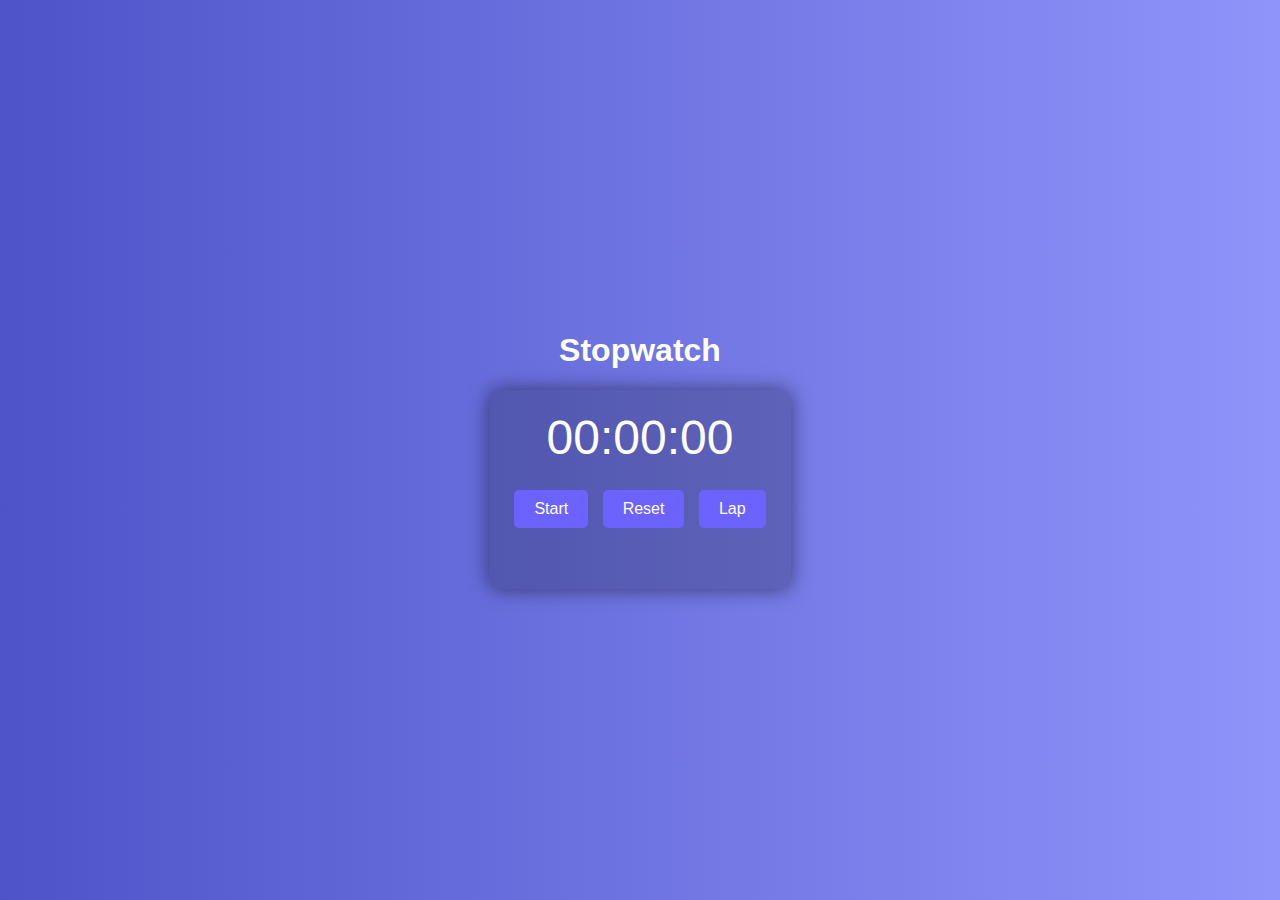
<file: TASK-2/index.html>
<!DOCTYPE html>
<html lang="en">
<head>
    <meta charset="UTF-8">
    <meta name="viewport" content="width=device-width, initial-scale=1.0">
    <title>Stopwatch</title>
    <link rel="stylesheet" href="style.css">
</head>
<body>
    <center>
    <div class="container">
        <h1>Stopwatch</h1>
        <div class="stopwatch">
            <div id="display">00:00:00</div>
            <div class="controls">
                <button id="startStopBtn">Start</button>
                <button id="resetBtn">Reset</button>
                <button id="lapBtn">Lap</button>
            </div>
            <ul id="laps"></ul>
        </div>
    </div>
    <script src="script.js"></script>
</center>
</body>
</html>
</file>
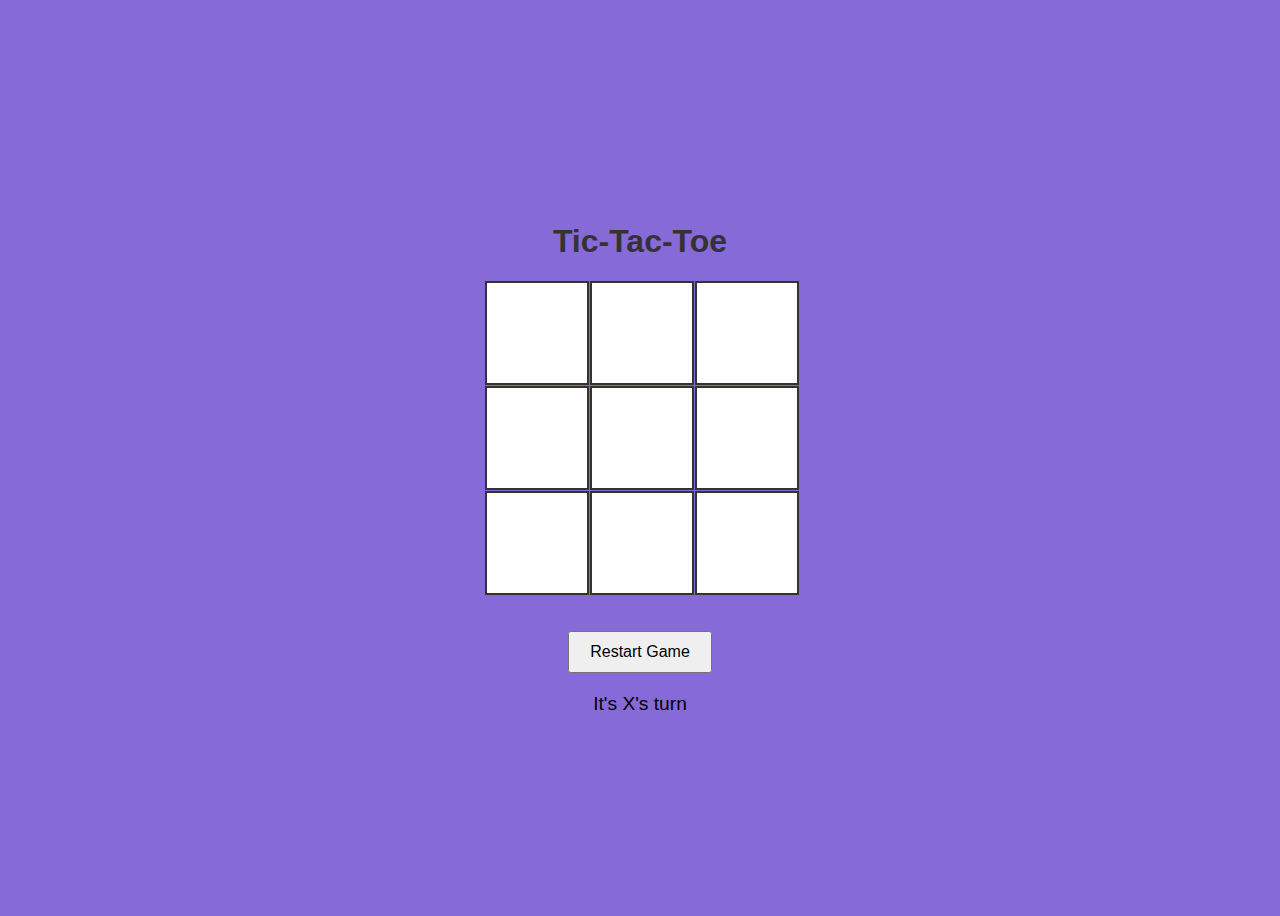
<file: TASK-3/index.html>
<!DOCTYPE html>
<html lang="en">
<head>
    <meta charset="UTF-8">
    <meta name="viewport" content="width=device-width, initial-scale=1.0">
    <title>Tic-Tac-Toe</title>
    <link rel="stylesheet" href="styles.css">
</head>
<body >
    <div class="container">
        <h1>Tic-Tac-Toe</h1>
        <div class="game-board">
            <div class="cell" id="cell-0"></div>
            <div class="cell" id="cell-1"></div>
            <div class="cell" id="cell-2"></div>
            <div class="cell" id="cell-3"></div>
            <div class="cell" id="cell-4"></div>
            <div class="cell" id="cell-5"></div>
            <div class="cell" id="cell-6"></div>
            <div class="cell" id="cell-7"></div>
            <div class="cell" id="cell-8"></div>
        </div>
        <button id="restart-btn">Restart Game</button>
        <div id="status"></div>
    </div>
    <script src="script.js"></script>
</body>
</html>
</file>
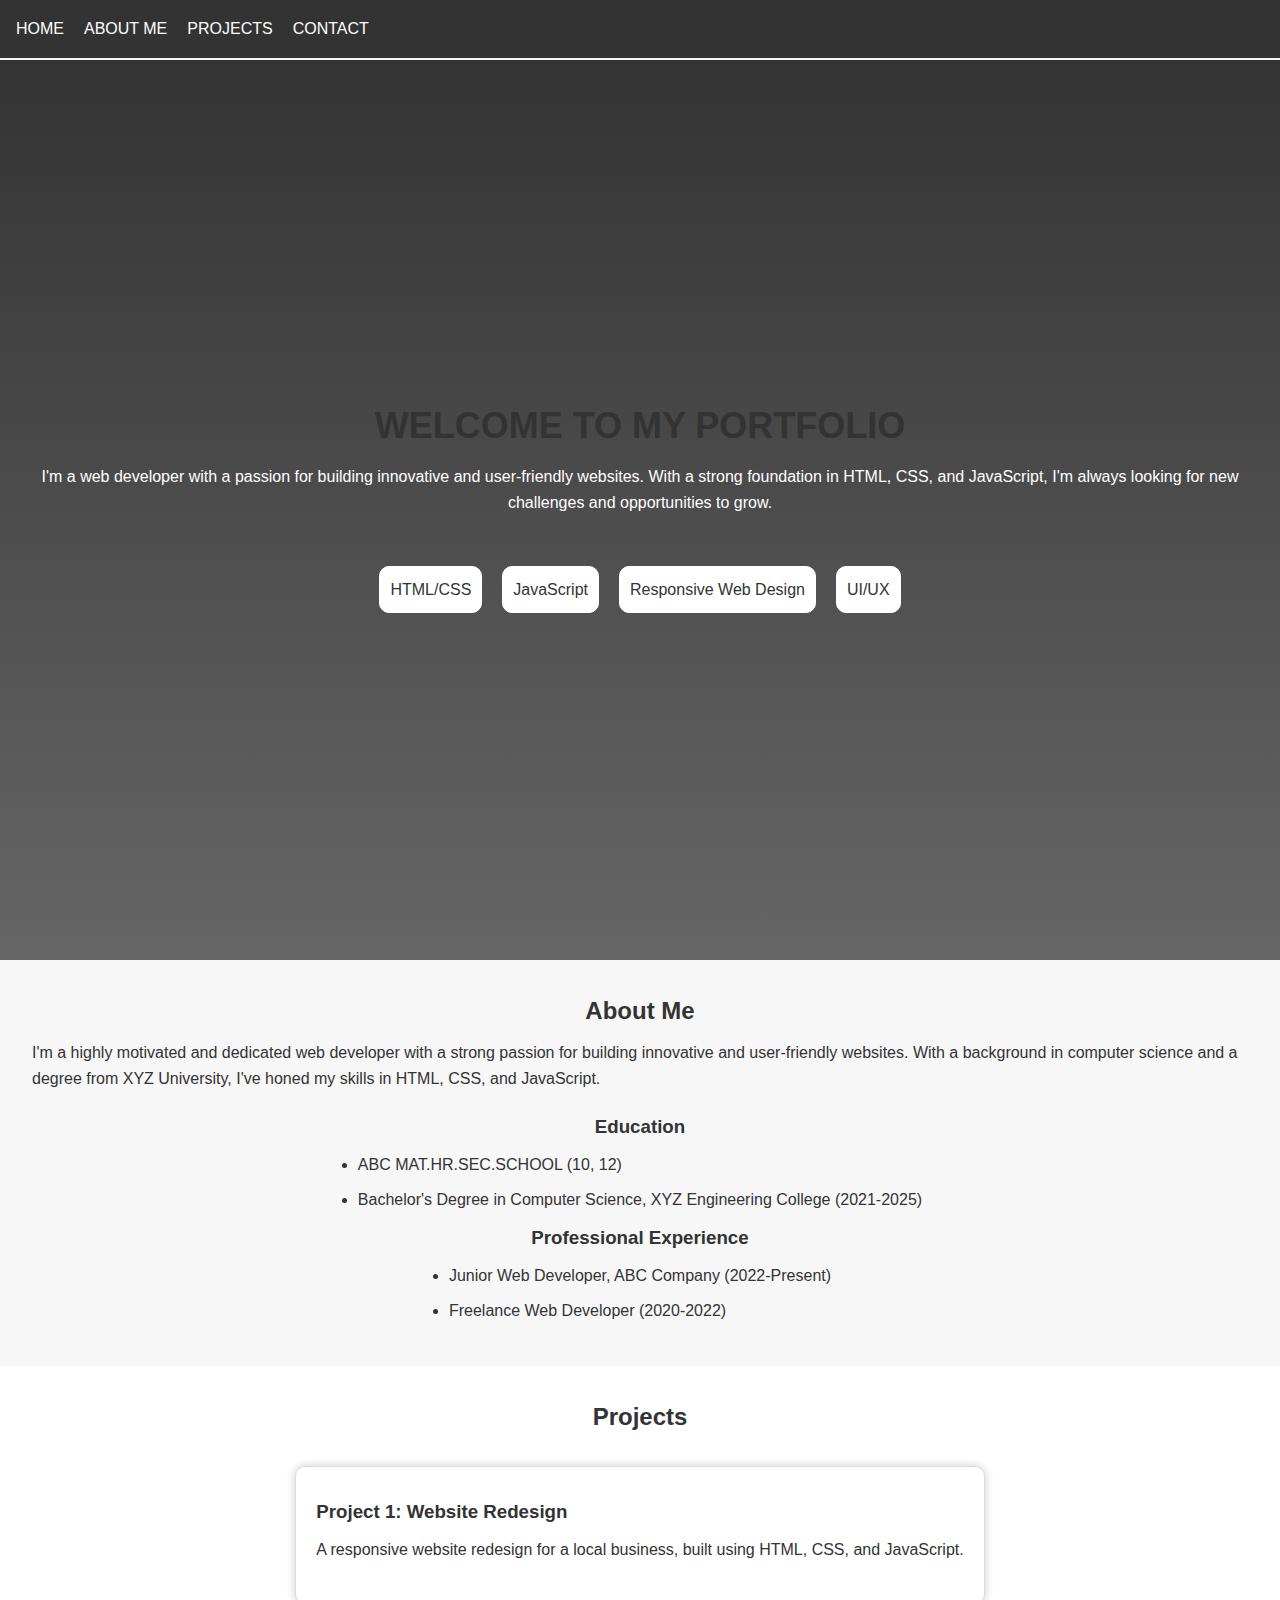
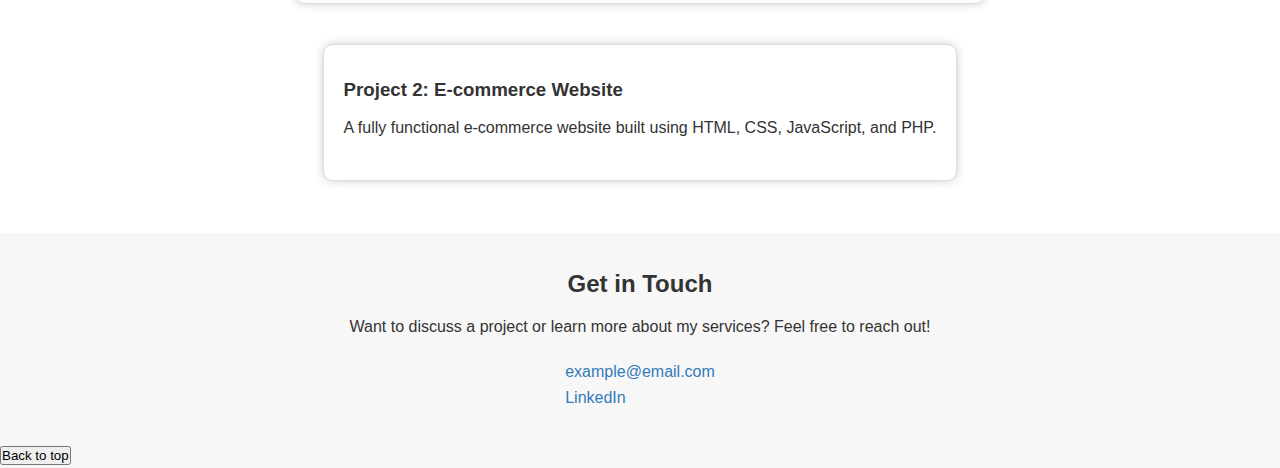
<file: TASK-4/index.html>
<!-- index.html -->
<!DOCTYPE html>
<html lang="en">
<head>
    <meta charset="UTF-8">
    <meta name="viewport" content="width=device-width, initial-scale=1.0">
    <title>My Portfolio Website</title>
    <link rel="stylesheet" href="styles.css">
</head>
<body>
    <!-- Header Section -->
    <header>
        <nav>
            <ul>
                <li><a href="#home">HOME</a></li>
                <li><a href="#about">ABOUT ME</a></li>
                <li><a href="#projects">PROJECTS</a></li>
                <li><a href="#contact">CONTACT</a></li>
            </ul>
        </nav>
    </header>

    <!-- Home Section -->
    <section id="home">
        <h1>WELCOME TO MY PORTFOLIO</h1>
        
        <p>I'm a web developer with a passion for building innovative and user-friendly websites. With a strong foundation in HTML, CSS, and JavaScript, I'm always looking for new challenges and opportunities to grow.</p>
        <ul>
            <li>HTML/CSS</li>
            <li>JavaScript</li>
            <li>Responsive Web Design</li>
            <li>UI/UX</li>
        </ul>
    </section>

    <!-- About Me Section -->
    <section id="about">
        <h2>About Me</h2>
        <p>I'm a highly motivated and dedicated web developer with a strong passion for building innovative and user-friendly websites. With a background in computer science and a degree from XYZ University, I've honed my skills in HTML, CSS, and JavaScript.</p>
        <h3>Education</h3>
        <ul>
            <li> ABC  MAT.HR.SEC.SCHOOL (10, 12)</li>
            <li>Bachelor's Degree in Computer Science, XYZ Engineering College (2021-2025)</li>
        </ul>
        <h3>Professional Experience</h3>
        <ul>
            <li>Junior Web Developer, ABC Company (2022-Present)</li>
            <li>Freelance Web Developer (2020-2022)</li>
        </ul>
    </section>

    <!-- Projects Section -->
    <section id="projects">
        <h2>Projects</h2>
        <ul>
            <li>
                <h3>Project 1: Website Redesign</h3>
                <p>A responsive website redesign for a local business, built using HTML, CSS, and JavaScript.</p>
            </li>
            <li>
                <h3>Project 2: E-commerce Website</h3>
                <p>A fully functional e-commerce website built using HTML, CSS, JavaScript, and PHP.</p>
            </li>
        </ul>
    </section>

    <!-- Contact Section -->
    <section id="contact">
        <h2>Get in Touch</h2>
        <p>Want to discuss a project or learn more about my services? Feel free to reach out!</p>
        <ul>
            <li><a href="mailto:example@email.com">example@email.com</a></li>
            <li><a href="https://www.linkedin.com/in/example/">LinkedIn</a></li>
        </ul>
    </section>

    <script src="script.js"></script>
</body>
</html>
</file>
<file: TASK-2/style.css>
/* styles.css */
body {
    display: flex;
    justify-content: center;
    align-items: center;
    height: 100vh;
    margin: 0;
    font-family: Arial, sans-serif;
    background: linear-gradient(to right, #4e54c8, #8f94fb);
}

.container {
    text-align: center;
    color: white;
}

.stopwatch {
    background: rgba(0, 0, 0, 0.2);
    padding: 20px;
    border-radius: 10px;
    box-shadow: 0 0 20px rgba(0, 0, 0, 0.5);
}

#display {
    font-size: 3em;
    margin-bottom: 20px;
}

.controls button {
    background: #6c63ff;
    border: none;
    padding: 10px 20px;
    margin: 5px;
    border-radius: 5px;
    color: white;
    font-size: 1em;
    cursor: pointer;
    transition: background 0.3s;
}

.controls button:hover {
    background: #5753c9;
}

#laps {
    list-style-type: none;
    padding: 0;
    margin-top: 20px;
    max-height: 200px;
    overflow-y: auto;
}

#laps li {
    background: rgba(0, 0, 0, 0.1);
    margin: 5px 0;
    padding: 10px;
    border-radius: 5px;
    font-size: 1.2em;
}
</file>
<file: TASK-3/styles.css>
body {
    display: flex;
    justify-content: center;
    align-items: center;
    height: 100vh;
    background-color: #866ad8;
    font-family: Arial, sans-serif;
}

.container {
    text-align: center;
}

h1 {
    color: #333;
}

.game-board {
    display: grid;
    grid-template-columns: repeat(3, 100px);
    grid-template-rows: repeat(3, 100px);
    gap: 5px;
    margin: 20px auto;
}

.cell {
    display: flex;
    justify-content: center;
    align-items: center;
    width: 100px;
    height: 100px;
    background-color: #fff;
    border: 2px solid #333;
    font-size: 2rem;
    cursor: pointer;
    transition: background-color 0.3s ease;
}

.cell:hover {
    background-color: #f0f0f0;
}

.cell.x {
    color: #ff6347; /* Tomato color for X */
}

.cell.o {
    color: #4682b4; /* Steel Blue color for O */
}

#restart-btn {
    margin-top: 20px;
    padding: 10px 20px;
    font-size: 1rem;
    cursor: pointer;
    transition: background-color 0.3s ease;
}

#restart-btn:hover {
    background-color: #ddd;
}

#status {
    margin-top: 20px;
    font-size: 1.2rem;
}
</file>
<file: TASK-4/styles.css>
/* styles.css */

/* Global Styles */

* {
	box-sizing: border-box;
	margin: 0;
	padding: 0;
  }
  
  body {
	font-family: Arial, sans-serif;
	line-height: 1.6;
	color: #333;
	background-color: #f7f7f7;
  }
  
  h1, h2, h3, h4, h5, h6 {
	font-weight: bold;
	color: #333;
	margin-bottom: 10px;
  }
  
  p {
	margin-bottom: 20px;
  }
  
  ul {
	list-style: none;
	padding: 0;
	margin: 0;
  }
  
  a {
	text-decoration: none;
	color: #337ab7;
  }
  
  a:hover {
	color: #23527c;
  }
  
  /* Header Styles */
  
  header {
	background-color: #333;
	color: #fff;
	padding: 1em;
	text-align: center;
	position: fixed;
	top: 0;
	left: 0;
	width: 100%;
	z-index: 1000;
  }
  
  header nav {
	display: flex;
	justify-content: space-between;
	align-items: center;
  }
  
  header nav ul {
	display: flex;
	justify-content: space-between;
	align-items: center;
  }
  
  header nav li {
	margin-right: 20px;
  }
  
  header nav a {
	color: #fff;
	transition: color 0.2s ease;
  }
  
  header nav a:hover {
	color: #ccc;
  }
  
  /* Home Section Styles */
  
  #home {
	background-image: linear-gradient(to bottom, #333, #666);
	color: #fff;
	text-align: center;
	padding: 2em;
	display: flex;
	flex-direction: column;
	align-items: center;
	justify-content: center;
	height: 100vh;
	margin-top: 60px;
  }
  
  #home h1 {
	font-size: 36px;
	margin-bottom: 10px;
  }
  
  #home img {
	width: 200px;
	height: 200px;
	border-radius: 50%;
	margin: 20px;
	box-shadow: 0 0 10px rgba(0, 0, 0, 0.2);
  }
  
  #home ul {
	display: flex;
	flex-wrap: wrap;
	justify-content: center;
	margin-top: 20px;
  }
  
  #home li {
	margin: 10px;
	padding: 10px;
	border: 1px solid #fff;
	border-radius: 10px;
	background-color: #fff;
	color: #333;
	transition: background-color 0.2s ease;
  }
  
  #home li:hover {
	background-color: #337ab7;
	color: #fff;
  }
  
  /* About Me Section Styles */
  
  #about {
	background-color: #f7f7f7;
	padding: 2em;
	display: flex;
	flex-direction: column;
	align-items: center;
	justify-content: center;
  }
  
  #about h2 {
	margin-top: 0;
  }
  
  #about p {
	margin-bottom: 20px;
  }
  
  #about ul {
	list-style: disc;
	padding: 0 20px;
  }
  
  #about li {
	margin-bottom: 10px;
  }
  
  /* Projects Section Styles */
  
  #projects {
	background-color: #fff;
	padding: 2em;
	display: flex;
	flex-wrap: wrap;
	justify-content: center;
  }
  
  #projects h2 {
	margin-top: 0;
  }
  
  #projects ul {
	display: flex;
	flex-wrap: wrap;
	justify-content: center;
  }
  
  #projects li {
	margin: 20px;
	padding: 20px;
	border: 1px solid #ddd;
	border-radius: 10px;
	background-color: #fff;
	box-shadow: 0 0 10px rgba(0, 0, 0, 0.2);
	transition: box-shadow 0.2s ease;
  }
  
  #projects li:hover {
	box-shadow: 0 0 20px rgba(0, 0, 0, 0.4);
  }
  
  #projects img {
	width: 100%;
	height: 150px;
	object-fit: cover;
	border-radius: 10px 10px 0 0;
  }
  
  #projects h3 {
	margin-top: 10px;
  }
  
  /* Contact Section Styles */
  
  #contact {
	background-color: #f7f7f7;
	padding: 2em;
	display: flex;
	flex-direction: column;
	align-items: center;
	justify-content: center;
  }
</file>
